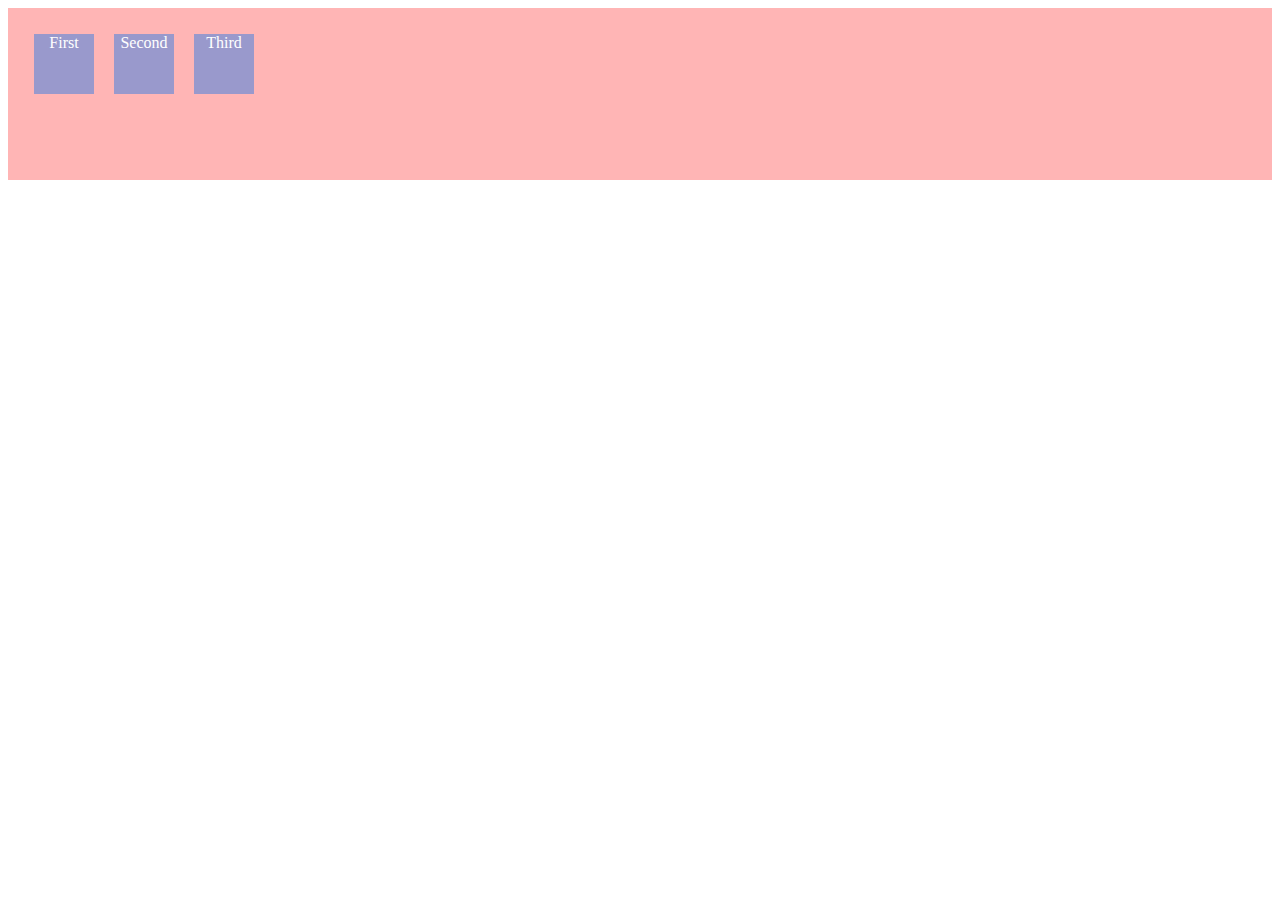
<file: Foundations/CSS-Basic/Flexbox/index.html>
<!DOCTYPE html>
<html lang="en">
<head>
    <meta charset="UTF-8">
    <meta name="viewport" content="width=device-width, initial-scale=1.0">
    <title>Document</title>
    <link rel="stylesheet" href="./style.css">
</head>
<body>
    <div class="container">
        <div class="frst">First</div>
        <div class="scnd">Second</div>
        <div class="thrd">Third</div>
    </div>
</body>
</html>
</file>
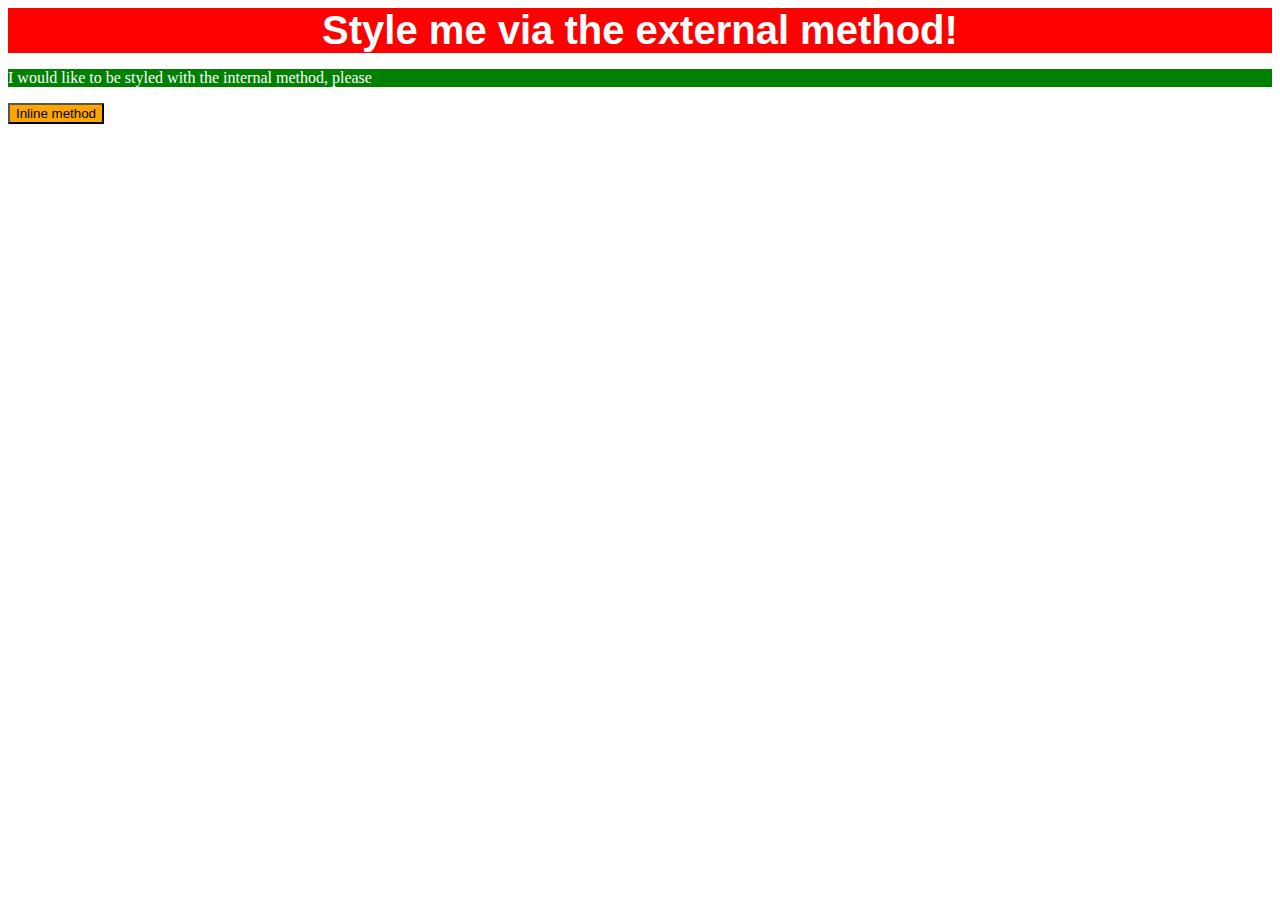
<file: Foundations/CSS-Basic/Basic/01-css-methods/index.html>
<!DOCTYPE html>
<html lang="en">
<head>
    <meta charset="UTF-8">
    <meta name="viewport" content="width=device-width, initial-scale=1.0">
    <title>Document</title>
    <link rel="stylesheet" href="./style.css" />
</head>
<body>
    <div class="external">
        Style me via the external method!
    </div>

    <p>
        <style>
            p{
                background-color: green;
                color: white;
            }
        </style>
        I would like to be styled with the internal method, please
    </p>

    <button style="background-color: orange;">Inline method</button>
</body>
</html>
</file>
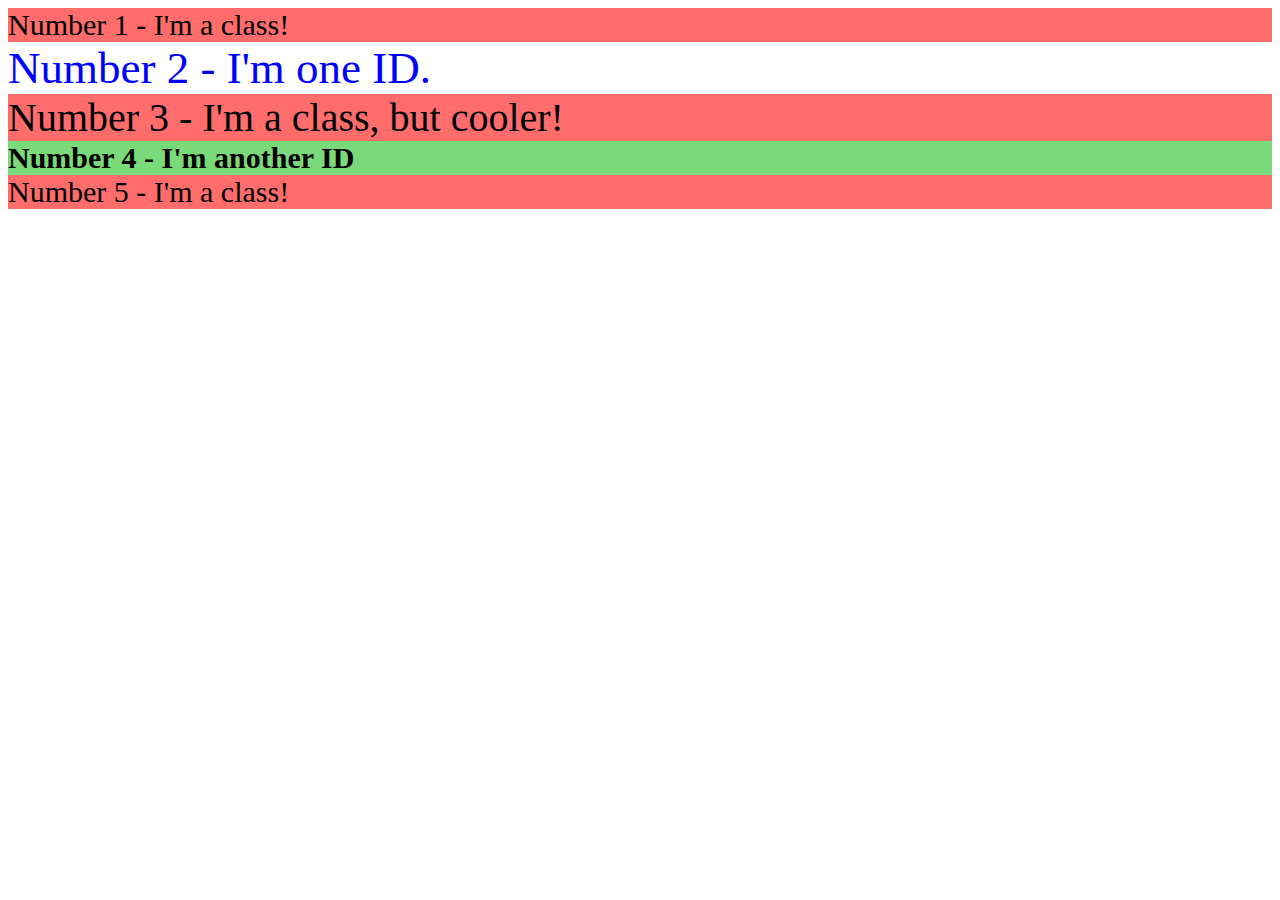
<file: Foundations/CSS-Basic/Basic/02-class-id-selectors/index.html>
<!DOCTYPE html>
<html lang="en">
<head>
    <meta charset="UTF-8">
    <meta name="viewport" content="width=device-width, initial-scale=1.0">
    <title>Document</title>
    <link rel="stylesheet" href="./style.css">
</head>
<body>
    <div class="Test">Number 1 - I'm a class!</div>
    <div class="Test" id="first">Number 2 - I'm one ID.</div>
    <div class="Test" id="testfirst">Number 3 - I'm a class, but cooler!</div>
    <div class="Test" id="second">Number 4 - I'm another ID</div>
    <div class="Test">Number 5 - I'm a class!</div>
</body>
</html>
</file>
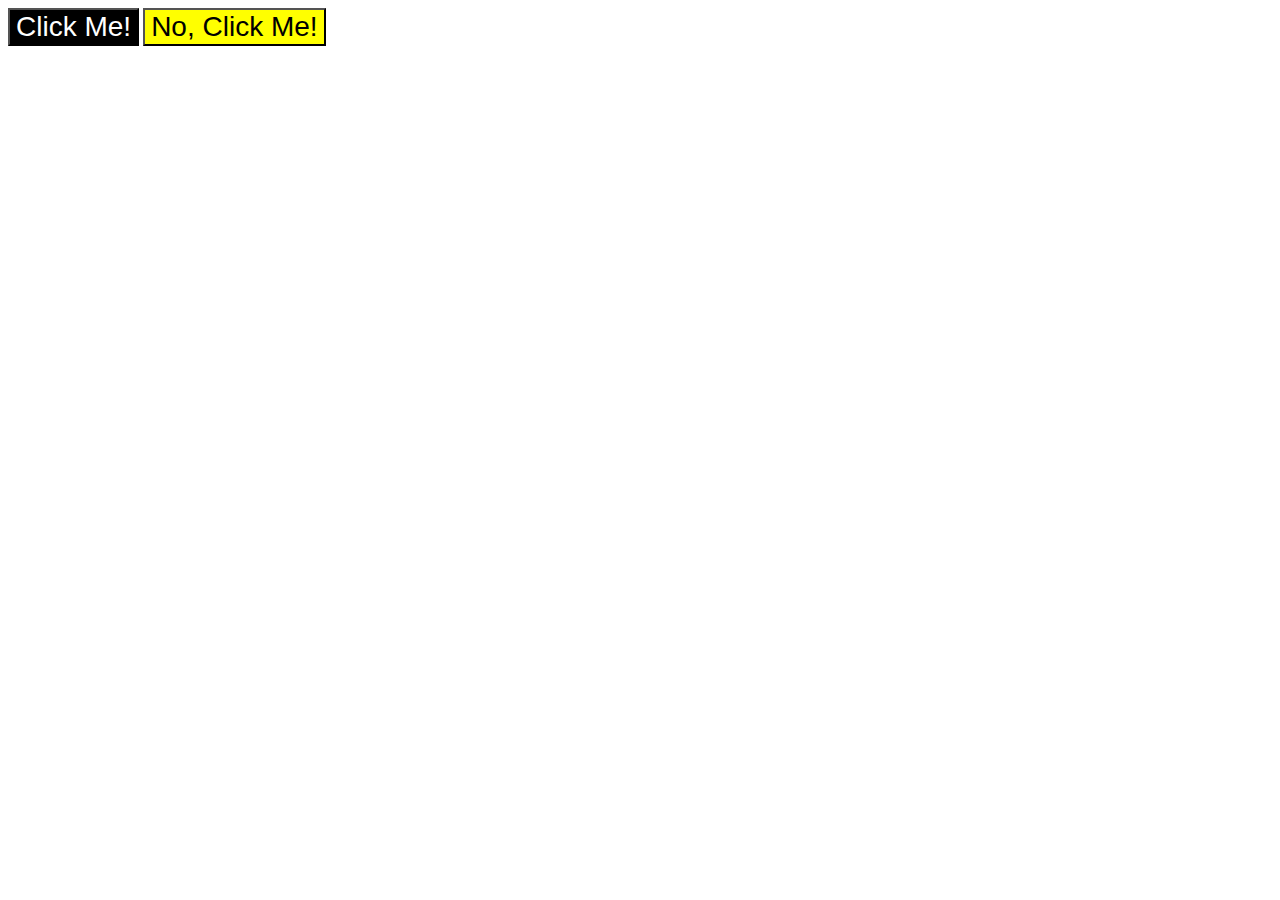
<file: Foundations/CSS-Basic/Basic/03-group-selectors/index.html>
<!DOCTYPE html>
<html lang="en">
<head>
    <meta charset="UTF-8">
    <meta name="viewport" content="width=device-width, initial-scale=1.0">
    <title>Document</title>
    <link rel="stylesheet" href="./style.css">
</head>
<body>
    <button class="btn">Click Me!</button>
    <button class="btn2">No, Click Me!</button>
</body>
</html>
</file>
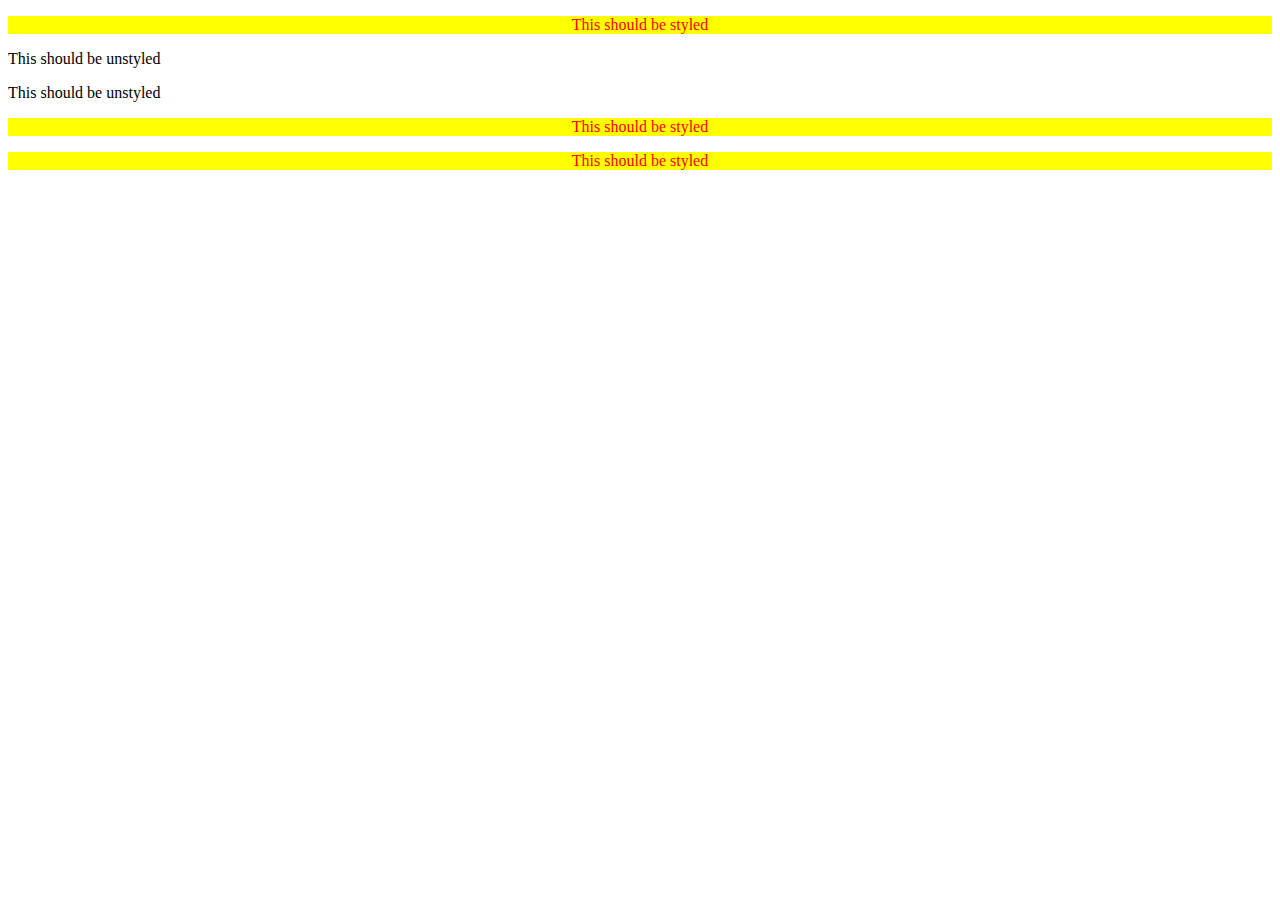
<file: Foundations/CSS-Basic/Basic/05-descendant-combinator/index.html>
<!DOCTYPE html>
<html lang="en">
<head>
    <meta charset="UTF-8">
    <meta name="viewport" content="width=device-width, initial-scale=1.0">
    <title>Document</title>
    <link rel="stylesheet" href="./style.css">
</head>
<body>
    <div class="descendant">
        <p>This should be styled</p>
    </div>

    <p>This should be unstyled</p>
    <p>This should be unstyled</p>

    <div class="descendant">
        <p>This should be styled</p>
        <p>This should be styled</p>
    </div>
</body>
</html>
</file>
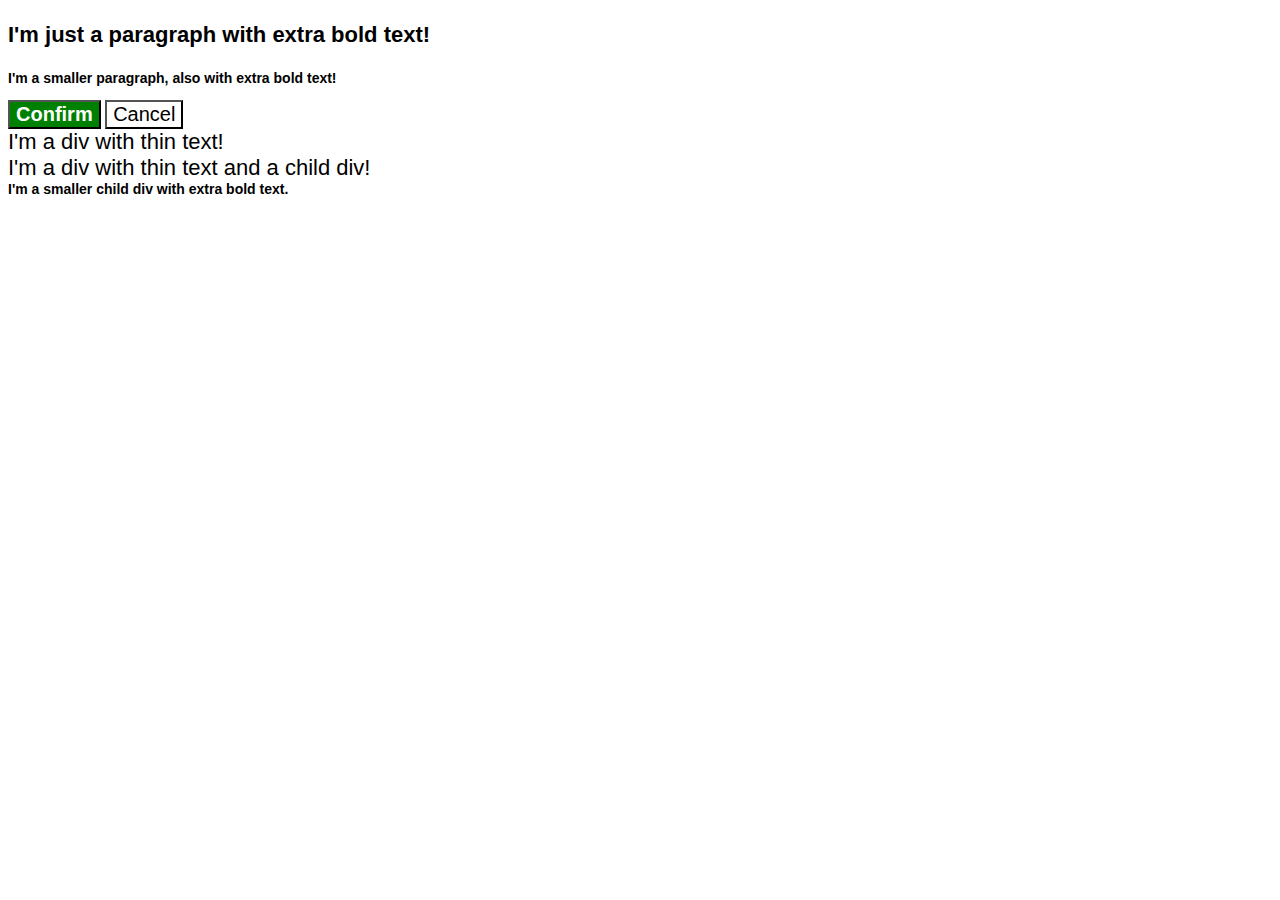
<file: Foundations/CSS-Basic/Basic/06-cascade-fix/index.html>
<!DOCTYPE html>
<html lang="en">
  <head>
    <meta charset="UTF-8">
    <meta http-equiv="X-UA-Compatible" content="IE=edge">
    <meta name="viewport" content="width=device-width, initial-scale=1.0">
    <title>Fix the Cascade</title>
    <link rel="stylesheet" href="style.css">
  </head>
  <body>
    <p class="para">I'm just a paragraph with extra bold text!</p>
    <p class="para small-para">I'm a smaller paragraph, also with extra bold text!</p>

    <button id="confirm-button" class="button confirm">Confirm</button>
    <button id="cancel-button" class="button cancel">Cancel</button>

    <div class="text">I'm a div with thin text!</div>
    <div class="text">I'm a div with thin text and a child div!
      <div class="text child">I'm a smaller child div with extra bold text.</div>
    </div>
  </body>
</html>
</file>
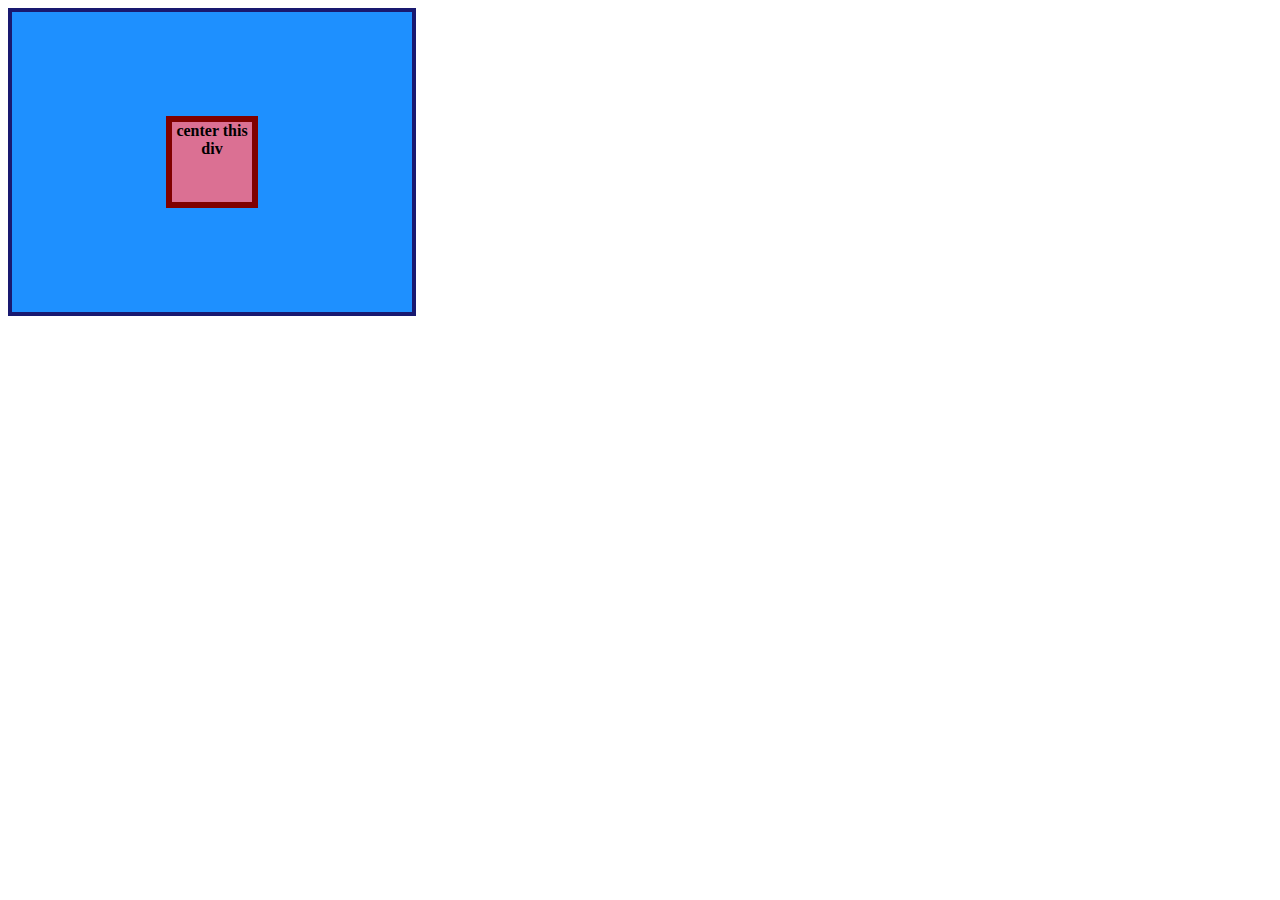
<file: Foundations/CSS-Basic/Flexbox-Exercises/01-flex-center/index.html>
<!DOCTYPE html>
<html lang="en">
  <head>
    <meta charset="UTF-8">
    <meta http-equiv="X-UA-Compatible" content="IE=edge">
    <meta name="viewport" content="width=device-width, initial-scale=1.0">
    <title>CENTER THIS DIV</title>
    <link rel="stylesheet" href="style.css">
  </head>
  <body>
    <div class="container">
      <div class="box">center this div</div>
    </div>
  </body>
</html>
</file>
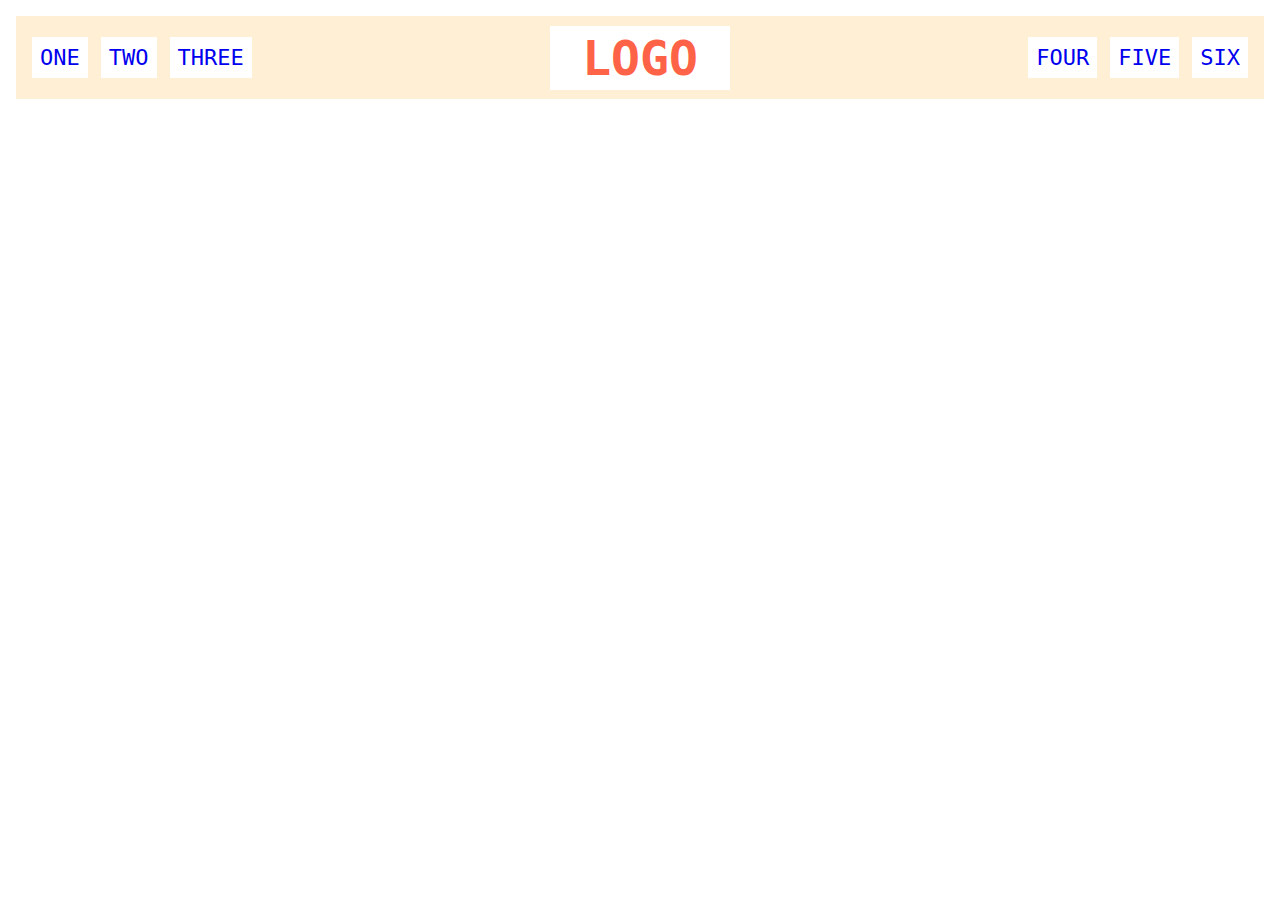
<file: Foundations/CSS-Basic/Flexbox-Exercises/02-flex-header/index.html>
<!DOCTYPE html>
<html lang="en">
  <head>
    <meta charset="UTF-8">
    <meta http-equiv="X-UA-Compatible" content="IE=edge">
    <meta name="viewport" content="width=device-width, initial-scale=1.0">
    <title>Flex Header</title>
    <link rel="stylesheet" href="style.css">
  </head>
  <body>
    <div class="header">
      <div class="left-links">
        <ul>
          <li><a href="#">ONE</a></li>
          <li><a href="#">TWO</a></li>
          <li><a href="#">THREE</a></li>
        </ul>
      </div>
      <div class="logo">LOGO</div>
      <div class="right-links">
        <ul>
          <li><a href="#">FOUR</a></li>
          <li><a href="#">FIVE</a></li>
          <li><a href="#">SIX</a></li>
        </ul>
      </div>
    </div>
  </body>
</html>
</file>
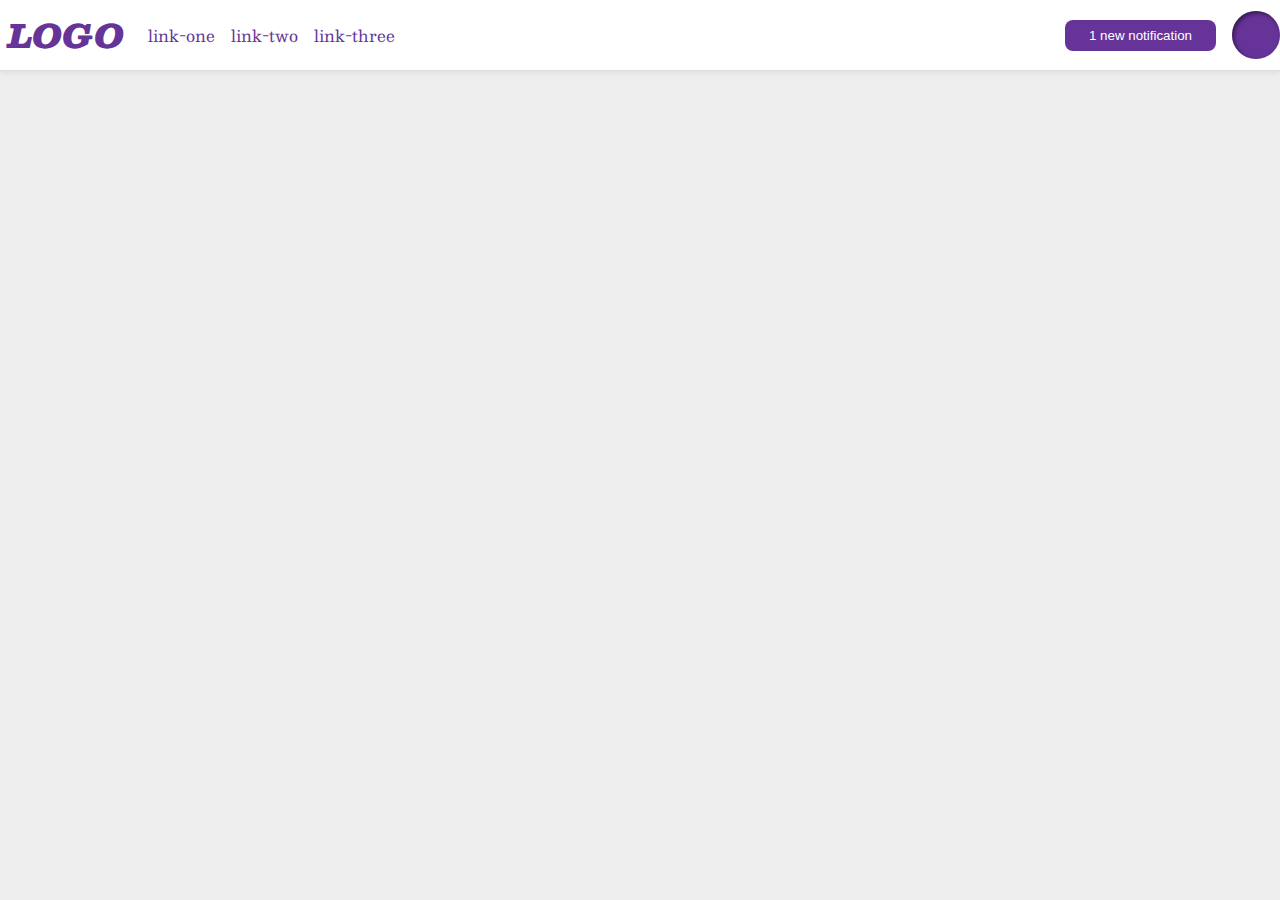
<file: Foundations/CSS-Basic/Flexbox-Exercises/03-flex-header-2/index.html>
<!DOCTYPE html>
<html lang="en">
  <head>
    <meta charset="UTF-8">
    <meta http-equiv="X-UA-Compatible" content="IE=edge">
    <meta name="viewport" content="width=device-width, initial-scale=1.0">
    <title>Flex Header 2</title>
    <link rel="stylesheet" href="style.css">
  </head>
  <body>
    <div class="header">
      <div class="logo">
        LOGO
      </div>
      <ul class="links">
        <li><a href="google.com">link-one</a></li>
        <li><a href="google.com">link-two</a></li>
        <li><a href="google.com">link-three</a></li>
      </ul>
      <button class="notifications">
        1 new notification
      </button>
      <div class="profile-image"></div>
    </div>
  </body>
</html>
</file>
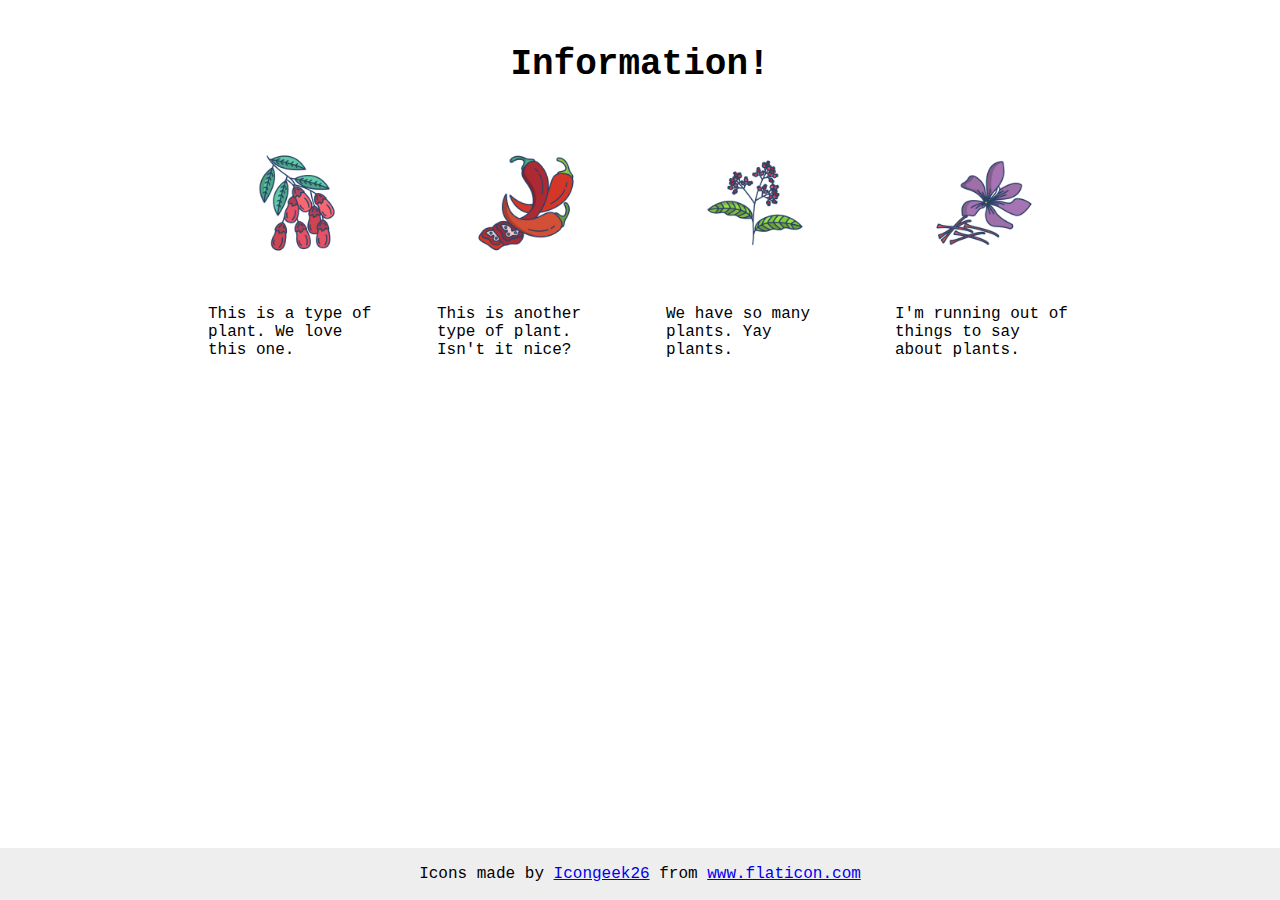
<file: Foundations/CSS-Basic/Flexbox-Exercises/04-flex-information/index.html>
<!DOCTYPE html>
<html lang="en">
  <head>
    <meta charset="UTF-8">
    <meta http-equiv="X-UA-Compatible" content="IE=edge">
    <meta name="viewport" content="width=device-width, initial-scale=1.0">
    <title>Information</title>
    <link rel="stylesheet" href="style.css">
  </head>
  <body>
    <div class="title">
        <p>Information!</p>
    </div>

    <div class="main">
        <div class="fruit1">
            <img src="./images/barberry.png" alt="barberry">
            <div class="text">This is a type of plant. We love this one.</div>
        </div>
        <div class="fruit2">
            <img src="./images/chilli.png" alt="chili">
            <div class="text">This is another type of plant. Isn't it nice?</div>
        </div>
        <div class="fruit3">
            <img src="./images/pepper.png" alt="pepper">
            <div class="text">We have so many plants. Yay plants.</div>
        </div>
        <div class="fruit4">
            <img src="./images/saffron.png" alt="saffron">
            <div class="text">I'm running out of things to say about plants.</div>
        </div>
        

    </div>
    <!-- disregard this section, it's here to give attribution to the creator of these icons -->
    <div class="footer">
      <div>Icons made by <a href="https://www.flaticon.com/authors/icongeek26" title="Icongeek26">Icongeek26</a> from <a href="https://www.flaticon.com/" title="Flaticon">www.flaticon.com</a></div>
    </div>
  </body>
</html>
</file>
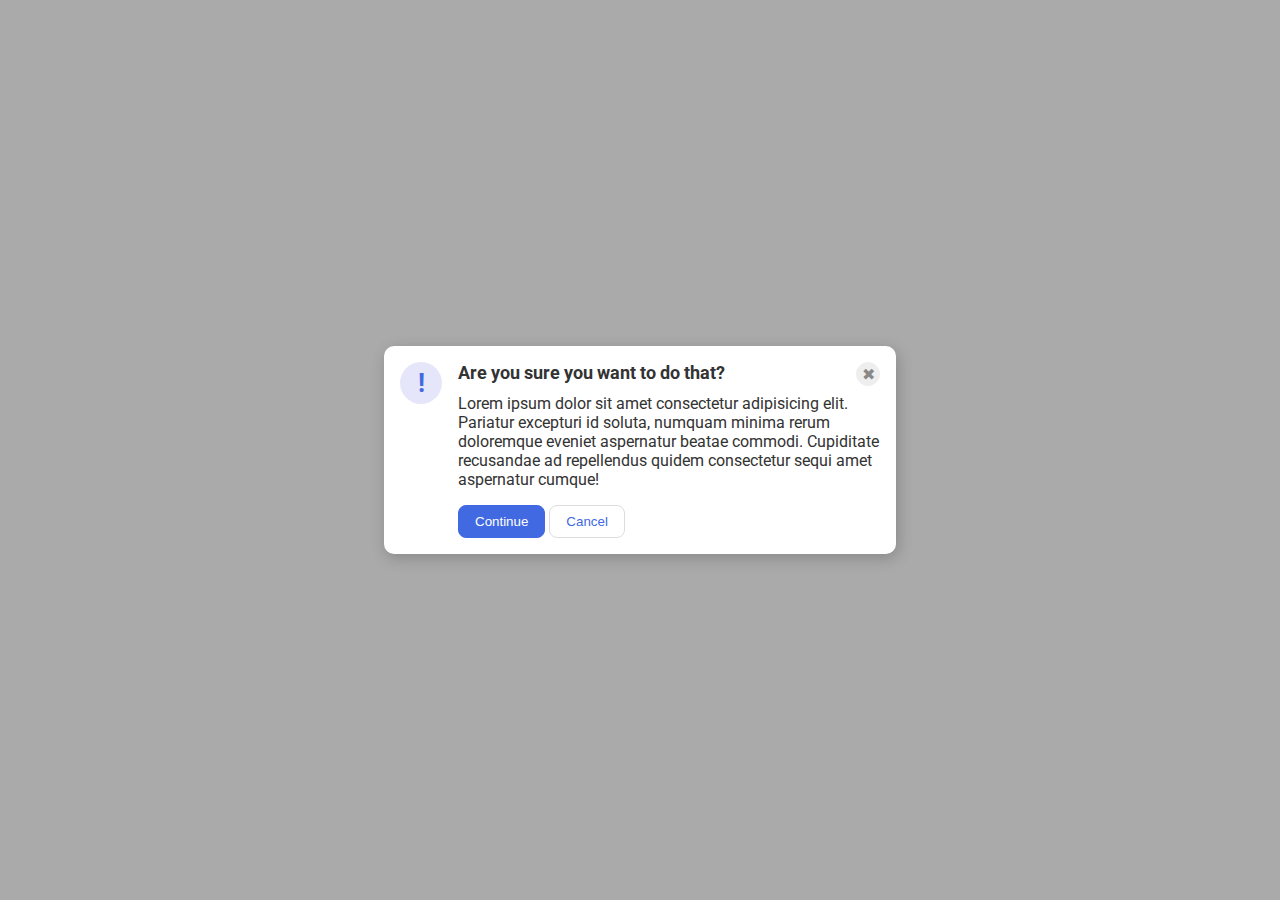
<file: Foundations/CSS-Basic/Flexbox-Exercises/05-flex-modal/index.html>
<!DOCTYPE html>
<html lang="en">
  <head>
    <meta charset="UTF-8">
    <meta http-equiv="X-UA-Compatible" content="IE=edge">
    <meta name="viewport" content="width=device-width, initial-scale=1.0">
    <link rel="stylesheet" href="style.css">
    <title>Modal</title>
  </head>
  <body>
    <div class="modal">
    <div class="icon">!</div>
      <div class="top">
        <div class="header">Are you sure you want to do that? <button class="close-button">✖</button></div>    
        <div class="text">Lorem ipsum dolor sit amet consectetur adipisicing elit. Pariatur excepturi id soluta, numquam minima rerum doloremque eveniet aspernatur beatae commodi. Cupiditate recusandae ad repellendus quidem consectetur sequi amet aspernatur cumque!</div>
        <button class="continue">Continue</button>
        <button class="cancel">Cancel</button>
      </div>

    </div>
  </body>
</html>
</file>
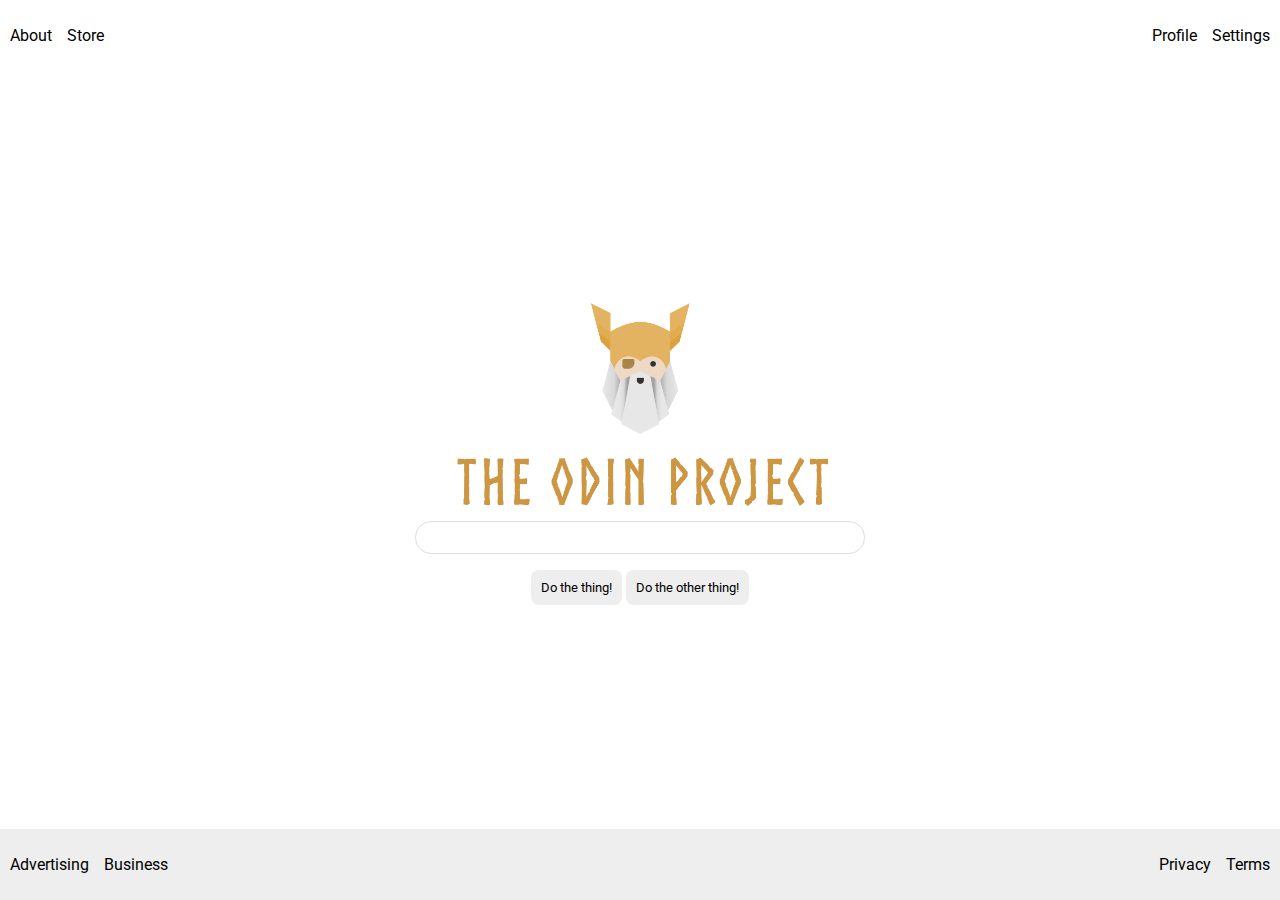
<file: Foundations/CSS-Basic/Flexbox-Exercises/06-flex-layout/index.html>
<!DOCTYPE html>
<html lang="en">
  <head>
    <meta charset="UTF-8">
    <meta http-equiv="X-UA-Compatible" content="IE=edge">
    <meta name="viewport" content="width=device-width, initial-scale=1.0">
    <title>LAYOUT</title>
    <link rel="stylesheet" href="./style.css">
  </head>
  <body>
    <div class="header">
      <ul class="left-links">
        <li><a href="#">About</a></li>
        <li><a href="#">Store</a></li>
      </ul>
      <ul class="right-links">
        <li><a href="#">Profile</a></li>
        <li><a href="#">Settings</a></li>
      </ul>
    </div>
    <div class="content">
      <img src="./logo.png" alt="Project logo. Represents odin with the project name.">
      <div class="input">
        <input type="text">
      </div>
      <div class="buttons">
        <button>Do the thing!</button>
        <button>Do the other thing!</button>
      </div>
    </div>
    <div class="footer">
      <ul class="left-links">
        <li><a href="#">Advertising</a></li>
        <li><a href="#">Business</a></li>
      </ul>
      <ul class="right-links">
        <li><a href="#">Privacy</a></li>
        <li><a href="#">Terms</a></li>
      </ul>
    </div>
  </body>
</html>
</file>
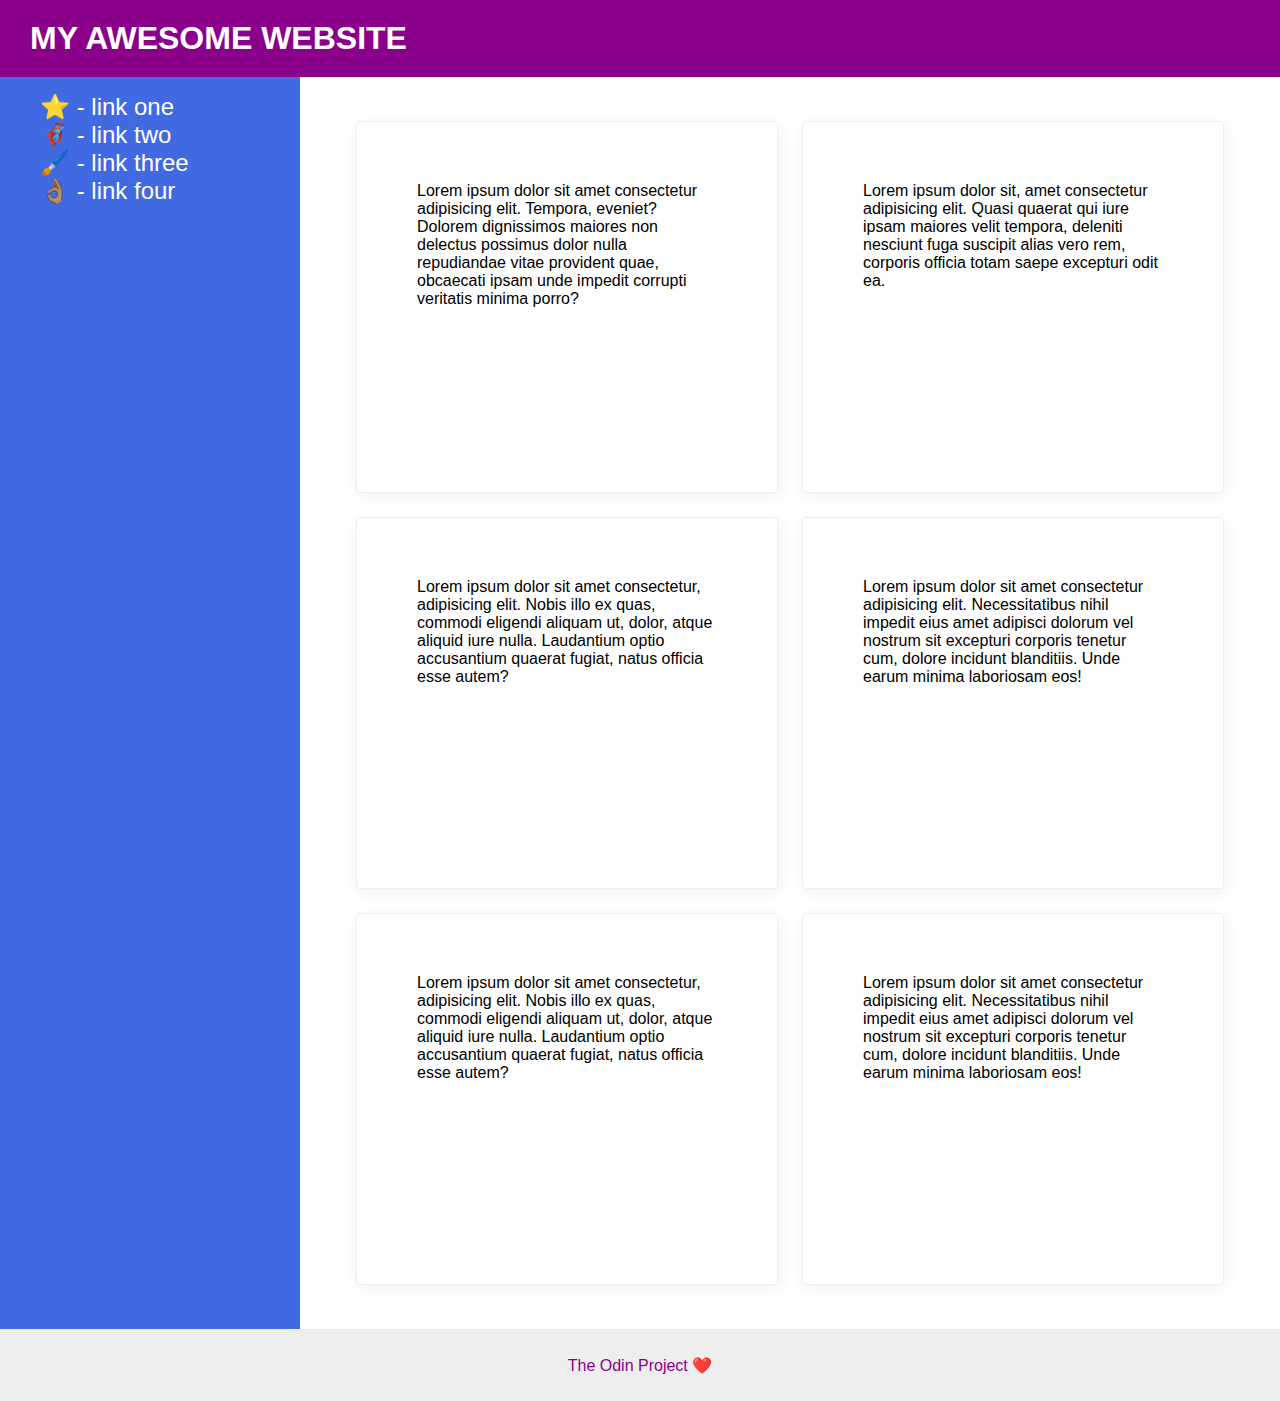
<file: Foundations/CSS-Basic/Flexbox-Exercises/07-flex-layout-2/index.html>
<!DOCTYPE html>
<html lang="en">
  <head>
    <meta charset="UTF-8">
    <meta http-equiv="X-UA-Compatible" content="IE=edge">
    <meta name="viewport" content="width=device-width, initial-scale=1.0">
    <title>The Holy Grail</title>
    <link rel="stylesheet" href="style.css">
  </head>
  <body>
    <div class="header">
      MY AWESOME WEBSITE
    </div>
    
    <div class="central">
        <div class="sidebar">
            <ul>
              <li><a href="#">⭐ - link one</a></li>
              <li><a href="#">🦸🏽‍♂️ - link two</a></li>
              <li><a href="#">🖌️ - link three</a></li>
              <li><a href="#">👌🏽 - link four</a></li>
            </ul>
          </div>
          <div class="cards">
            <div class="card">Lorem ipsum dolor sit amet consectetur adipisicing elit. Tempora, eveniet? Dolorem dignissimos maiores non delectus possimus dolor nulla repudiandae vitae provident quae, obcaecati ipsam unde impedit corrupti veritatis minima porro?</div>
            <div class="card">Lorem ipsum dolor sit, amet consectetur adipisicing elit. Quasi quaerat qui iure ipsam maiores velit tempora, deleniti nesciunt fuga suscipit alias vero rem, corporis officia totam saepe excepturi odit ea.</div>
            <div class="card">Lorem ipsum dolor sit amet consectetur, adipisicing elit. Nobis illo ex quas, commodi eligendi aliquam ut, dolor, atque aliquid iure nulla. Laudantium optio accusantium quaerat fugiat, natus officia esse autem?</div>
            <div class="card">Lorem ipsum dolor sit amet consectetur adipisicing elit. Necessitatibus nihil impedit eius amet adipisci dolorum vel nostrum sit excepturi corporis tenetur cum, dolore incidunt blanditiis. Unde earum minima laboriosam eos!</div>
            <div class="card">Lorem ipsum dolor sit amet consectetur, adipisicing elit. Nobis illo ex quas, commodi eligendi aliquam ut, dolor, atque aliquid iure nulla. Laudantium optio accusantium quaerat fugiat, natus officia esse autem?</div>
            <div class="card">Lorem ipsum dolor sit amet consectetur adipisicing elit. Necessitatibus nihil impedit eius amet adipisci dolorum vel nostrum sit excepturi corporis tenetur cum, dolore incidunt blanditiis. Unde earum minima laboriosam eos!</div>
    
        </div>
    </div>
    
    <div class="footer">
      The Odin Project ❤️
    </div>
  </body>
</html>
</file>
<file: Foundations/CSS-Basic/Flexbox/style.css>
.container{
    display:flex;
    flex-direction: row;
    background:rgb(255, 181, 181);
    height: 140px;
    padding: 16px
}

.frst, .scnd, .thrd{
    background: rgb(153, 153, 204);
    color:white;
    margin:10px;
    padding:0px;
    text-align: center;
    width: 60px;
    height: 60px;
}
</file>
<file: Foundations/CSS-Basic/Basic/01-css-methods/style.css>
.external{
    background-color: red;
    font-family: sans-serif;
    color:white;
    font-size: 40px;
    font-weight: 700;
    text-align: center;
    width: 100%;
    height: 100%;
}
</file>
<file: Foundations/CSS-Basic/Basic/02-class-id-selectors/style.css>
.Test{
    background-color: rgb(255, 108, 108);
    font-size: 30px;
}

#testfirst{
    font-size: 40px;
}

#first{
    color: blue;
    background-color: white;
    font-size: 45px;
}

#second{
    background-color: rgb(122, 218, 122);
    font-weight: bold;
}
</file>
<file: Foundations/CSS-Basic/Basic/03-group-selectors/style.css>
.btn, .btn2{
    font-size: 28px;
    font-family: "Helvetica", "Times New Roman", sans-serif;
}

.btn{
    background-color: black;
    color:white;
}

.btn2{
    background-color: yellow;
    color:black
}
</file>
<file: Foundations/CSS-Basic/Basic/05-descendant-combinator/style.css>
.descendant p{
    background-color: yellow;
    text-align: center;
    color: red;
}
</file>
<file: Foundations/CSS-Basic/Basic/06-cascade-fix/style.css>
body {
    font-family: Arial, Helvetica, sans-serif;
  }
  
  .para,
  .small-para {
    color: hsl(0, 0%, 0%);
    font-weight: 800;
  }
  
  .para.small-para {
    font-size: 14px;
    font-weight: 800;
  }
  
  .para {
    font-size: 22px;
  }
  
  #confirm-button {
    background: green;
    color: white;
    font-weight: bold;
  } 
  
  .button {
    background-color: rgb(255, 255, 255);
    color: rgb(0, 0, 0);
    font-size: 20px;
  }
  
  .text .child {
    color: rgb(0, 0, 0);
    font-weight: 800;
    font-size: 14px;
  }
  
  div.text {
    color: rgb(0, 0, 0);
    font-size: 22px;
    font-weight: 100;
  }
</file>
<file: Foundations/CSS-Basic/Flexbox-Exercises/01-flex-center/style.css>
.container {
    background: dodgerblue;
    border: 4px solid midnightblue;
    width: 400px;
    height: 300px;
    display:flex;
    align-items: center;
    justify-content: center;
  }
  
  .box {
    background: palevioletred;
    font-weight: bold;
    text-align: center;
    border: 6px solid maroon;
    width: 80px;
    height: 80px;
  }
</file>
<file: Foundations/CSS-Basic/Flexbox-Exercises/02-flex-header/style.css>
*{
    padding:4px
}
.header  {
    font-family: monospace;
    background: papayawhip;
    display:flex;
    align-items: center;
    justify-content: space-between;
  }
  
  .logo {
    font-size: 48px;
    font-weight: 900;
    color: tomato;
    background: white;
    padding: 4px 32px;
  }
  
  ul {
    /* this removes the dots on the list items*/
    display: flex;
    list-style-type: none;
    gap:5px
  }
  
  a {
    font-size: 22px;
    background: white;
    padding: 8px;
    /* this removes the line under the links */
    text-decoration: none;
  }
</file>
<file: Foundations/CSS-Basic/Flexbox-Exercises/03-flex-header-2/style.css>
/* this is some magical font-importing.  
you'll learn about it later. */
@import url('https://fonts.googleapis.com/css2?family=Besley:ital,wght@0,400;1,900&display=swap');

body {
  margin: 0;
  background: #eee;
  font-family: Besley, serif;
}


.header {
  background: white;
  border-bottom: 1px solid #ddd;
  box-shadow: 0 0 8px rgba(0,0,0,.1);
  display: flex;
  align-items: center;
  justify-content: space-between;
  gap:16px;
}

.profile-image {
  background: rebeccapurple;
  box-shadow: inset 2px 2px 4px rgba(0,0,0,.5);
  border-radius: 50%;
  width: 48px;
  height: 48px;
}

.logo {
  color: rebeccapurple;
  font-size: 32px;
  font-weight: 900;
  font-style: italic;
  margin: 8px;
}

.links{
    display: flex;
    justify-content: flex-start;
    gap:16px;
    flex:1;
    padding:0px;
}


button {
  border: none;
  border-radius: 8px;
  background: rebeccapurple;
  color: white;
  padding: 8px 24px;

}

a {
  /* this removes the line under our links */
  text-decoration: none;
  color: rebeccapurple;
}

ul {
  list-style-type: none;
}
</file>
<file: Foundations/CSS-Basic/Flexbox-Exercises/04-flex-information/style.css>
body {
    font-family: 'Courier New', Courier, monospace;
  }
  
  img {
    width: 100px;
    height: 100px;
  }
  
  .title {
    font-size: 36px;
    font-weight: 900;
    display: flex;
    justify-content: center;
  }

  .main{
    display:flex;
    gap:52px;
    margin:32px 200px 200px 200px;
    justify-content: center;
  }

  .fruit1, .fruit2, .fruit3, .fruit4{
    display: flex;
    flex-direction: column;
    gap:52px;
    align-items: center;
  }

  .text{
    max-width: 200px;
  }
  
  /* do not edit this footer */
  .footer {
    position: fixed;
    bottom: 0;
    left: 0;
    right: 0;
    height: 52px;
    display: flex;
    align-items: center;
    justify-content: center;
    background: #eee;
  }
</file>
<file: Foundations/CSS-Basic/Flexbox-Exercises/05-flex-modal/style.css>
@import url('https://fonts.googleapis.com/css2?family=Roboto:wght@400;700&display=swap');

html, body {
  height: 100%;
}

body {
  font-family: Roboto, sans-serif;
  margin: 0;
  background: #aaa;
  color: #333;
  /* I'll give you this one for free lol */
  display: flex;
  align-items: center;
  justify-content: center;
}

.modal {
  background: white;
  width: 480px;
  border-radius: 10px;
  box-shadow: 2px 4px 16px rgba(0,0,0,.2);
  padding:16px;
  display: flex;
  gap:16px;
  
}


.text{
    margin-bottom: 16px;;
}

.header{
   display: flex;
   justify-content: space-between;
   font-weight: 700;
   font-size: 18px;
   margin-bottom: 8px;
}
.icon {
  color: royalblue;
  font-size: 26px;
  font-weight: 700;
  background: lavender;
  width: 42px;
  height: 42px;
  border-radius: 50%;
  display: flex;
  align-items: center;
  justify-content: center;
  flex-shrink: 0;
}

.close-button {
  background: #eee;
  border-radius: 50%;
  color: #888;
  font-weight: 400;
  font-size: 16px;
  height: 24px;
  width: 24px;
  display: flex;
  align-items: center;
  justify-content: center;
  border: 1px solid #eee;
  padding: 0;
}

button {
  cursor: pointer;
  padding: 8px 16px;
  border-radius: 8px;
}

button.continue {
  background: royalblue;
  border: 1px solid royalblue;
  color: white;
}

button.cancel {
  background: white;
  border: 1px solid #ddd;
  color: royalblue;
}
</file>
<file: Foundations/CSS-Basic/Flexbox-Exercises/06-flex-layout/style.css>
@import url('https://fonts.googleapis.com/css2?family=Roboto:wght@400;700&display=swap');

body {
  height: 100vh;
  margin: 0;
  overflow: hidden;
  font-family: Roboto, sans-serif;
  display: flex;
  flex-direction: column;
  justify-content: space-between;
}

img {
  width: 600px;
}

button {
  font-family: Roboto, sans-serif;
  border: none;
  border-radius: 8px;
  background: #eee;
  padding: 10px;
}

input {
  border: 1px solid #ddd;
  border-radius: 16px;
  padding: 8px 24px;
  width: 400px;
  margin-bottom: 16px;
}

.header, .footer{
    display: flex;
}

.content{
    flex:1;
    display: flex;
    flex-direction: column;
    justify-content: center;
    align-items: center;
}

.footer{
    background-color: #eeeeee;
}

.left-links{
    display: flex;
    justify-content: flex-start;
    flex:1;
}

.right-links{
    display: flex;
    justify-content: flex-end;
    flex:1;
}

.left-links, .right-links{
    gap:15px;
}

ul{
    list-style-type: none;
    padding:10px;
}

a{
    text-decoration: none;
    color: black;
}
</file>
<file: Foundations/CSS-Basic/Flexbox-Exercises/07-flex-layout-2/style.css>
body {
    font-family: -apple-system, BlinkMacSystemFont, 'Segoe UI', Roboto, Oxygen, Ubuntu, Cantarell, 'Open Sans', 'Helvetica Neue', sans-serif;
    margin: 0px;
    min-height: 100vh;
    display: flex;
    flex-direction: column;
    justify-content: space-between;
  }
  
  .header {
    height: 17px;
    background: darkmagenta;
    color: white;
    font-weight: 900;
    font-size:32px;
    display: flex;
    justify-content: flex-start;
    align-items: center;
    padding: 30px;
  }
  
  .footer {
    height: 72px;
    background: #eee;
    color: darkmagenta;
    display: flex;
    justify-content: center;
    align-items: center;
  }
  
  .sidebar {
    width: 300px;
    background: royalblue;
    box-sizing: border-box;
    display: flex;
    flex-direction: row;
    justify-content: flex-start;
  }
  
  .card {
    border: 1px solid #eee;
    box-shadow: 2px 4px 16px rgba(0,0,0,.06);
    border-radius: 4px;
    padding: 60px;
    margin: 12px;
    width: 300px;
    height: 250px;
  }

  .cards{
    flex: 1;
    padding:32px;
    display: flex;
    flex-wrap: wrap;
    justify-content: center;
    align-items: center;
  }

  .central{
    display: flex;
    justify-content: space-between;
    align-items: stretch;
  }

  a{
    text-decoration: none;
    color: white;
    font-size: 24px;
  }

  li{
    list-style-type: none;
  }
</file>
